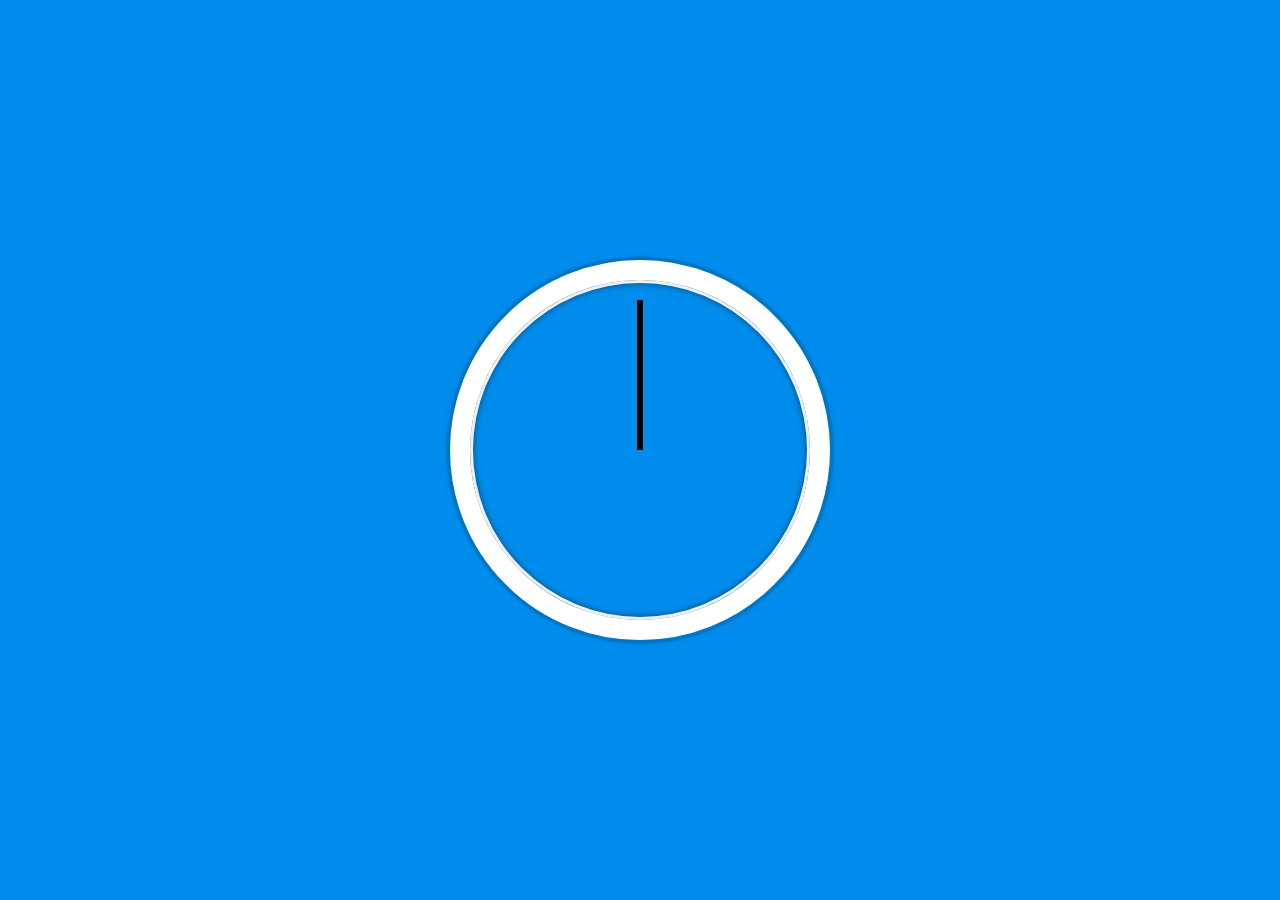
<file: 02-clock/index.html>
<!DOCTYPE html>
<html lang="en">
<head>
  <meta charset="UTF-8">
  <meta name="viewport" content="width=device-width, initial-scale=1.0">
  <title>JS + CSS Clock</title>
  <link rel="stylesheet" href="style.css">
  <link rel="icon" href="https://fav.farm/🔥" />
</head>
<body>


    <div class="clock">
      <div class="clock-face">
        <div class="hand hour-hand"></div>
        <div class="hand min-hand"></div>
        <div class="hand second-hand"></div>
      </div>
    </div>


 
  <script src="index.js"></script>
</body>
</html>
</file>
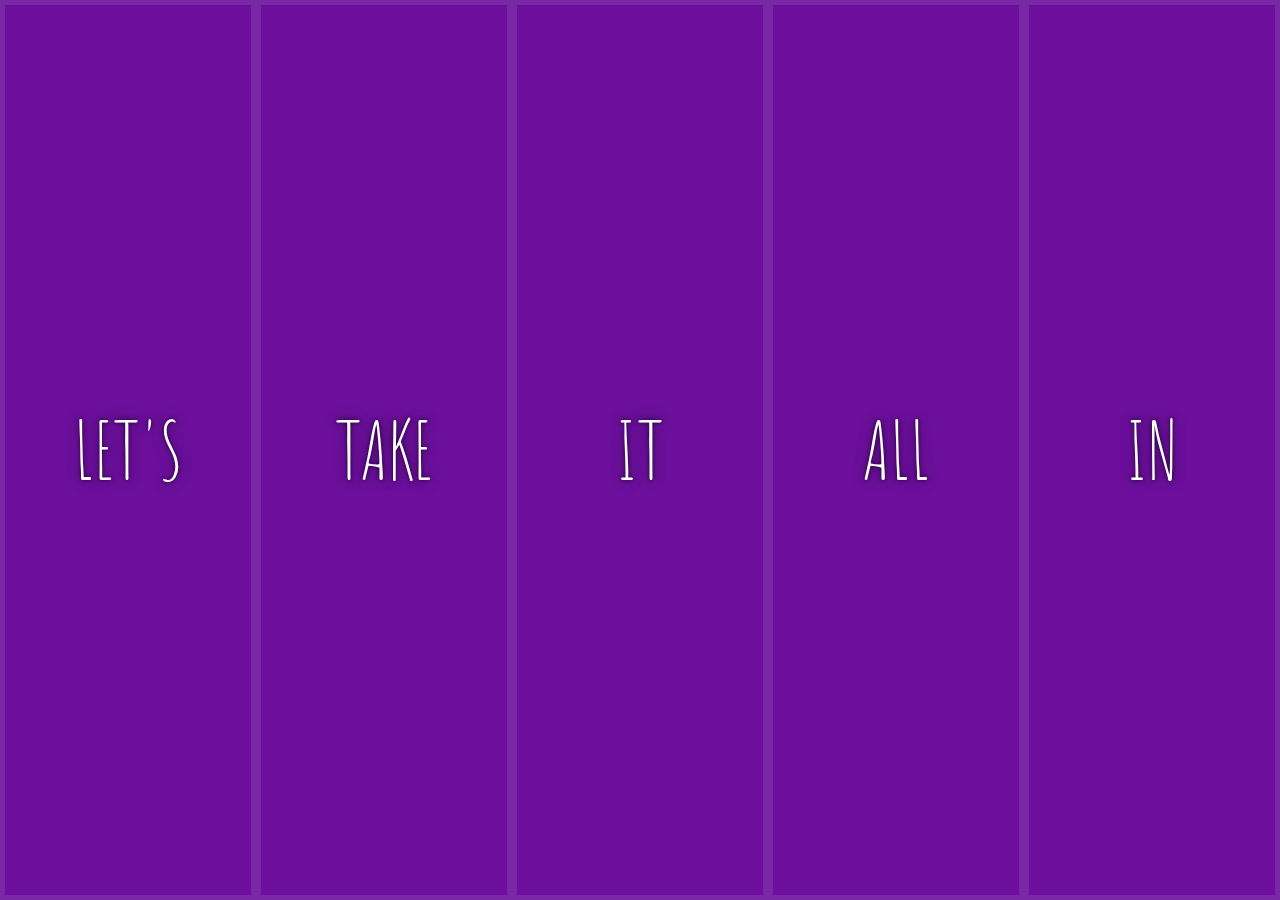
<file: 05 - Flex Panel Gallery/index.html>
<!DOCTYPE html>
<html lang="en">
<head>
  <meta charset="UTF-8">
  <meta name="viewport" content="width=device-width, initial-scale=1.0">
  <title>Flex Panels 💪</title>
  <link href='https://fonts.googleapis.com/css?family=Amatic+SC' rel='stylesheet' type='text/css'>
  <link rel="icon" href="https://fav.farm/🔥" />
  <link rel="stylesheet" href="index.css">
</head>
<body>
  


  <div class="panels">
    <div class="panel panel1">
      <p>Hey</p>
      <p>Let's</p>
      <p>Dance</p>
    </div>
    <div class="panel panel2">
      <p>Give</p>
      <p>Take</p>
      <p>Receive</p>
    </div>
    <div class="panel panel3">
      <p>Experience</p>
      <p>It</p>
      <p>Today</p>
    </div>
    <div class="panel panel4">
      <p>Give</p>
      <p>All</p>
      <p>You can</p>
    </div>
    <div class="panel panel5">
      <p>Life</p>
      <p>In</p>
      <p>Motion</p>
    </div>
  </div>

  <script src="index.js"></script>



</body>
</html>
</file>
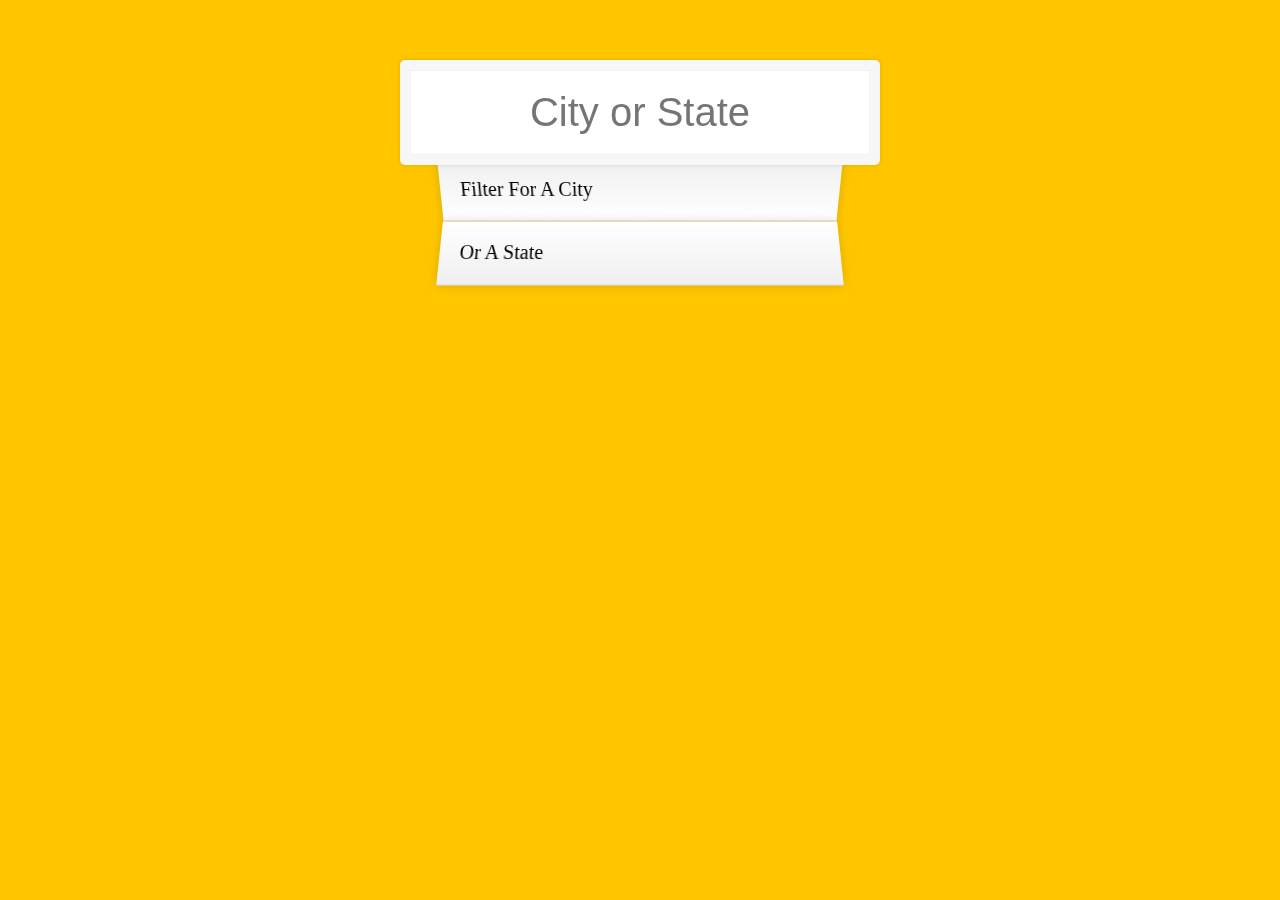
<file: 06 - Type Ahead/index.html>
<!DOCTYPE html>
<html lang="en">
<head>
  <meta charset="UTF-8">
  <meta name="viewport" content="width=device-width, initial-scale=1.0">
  <title>Type Ahead 👀</title>
  <link rel="stylesheet" href="style.css">
  <link rel="icon" href="https://fav.farm/🔥" />
</head>
<body>

  <form class="search-form">
    <input type="text" class="search" placeholder="City or State">
    <ul class="suggestions">
      <li>Filter for a city</li>
      <li>or a state</li>
    </ul>
  </form>
<script src="index.js"></script>
</body>
</html>
</file>
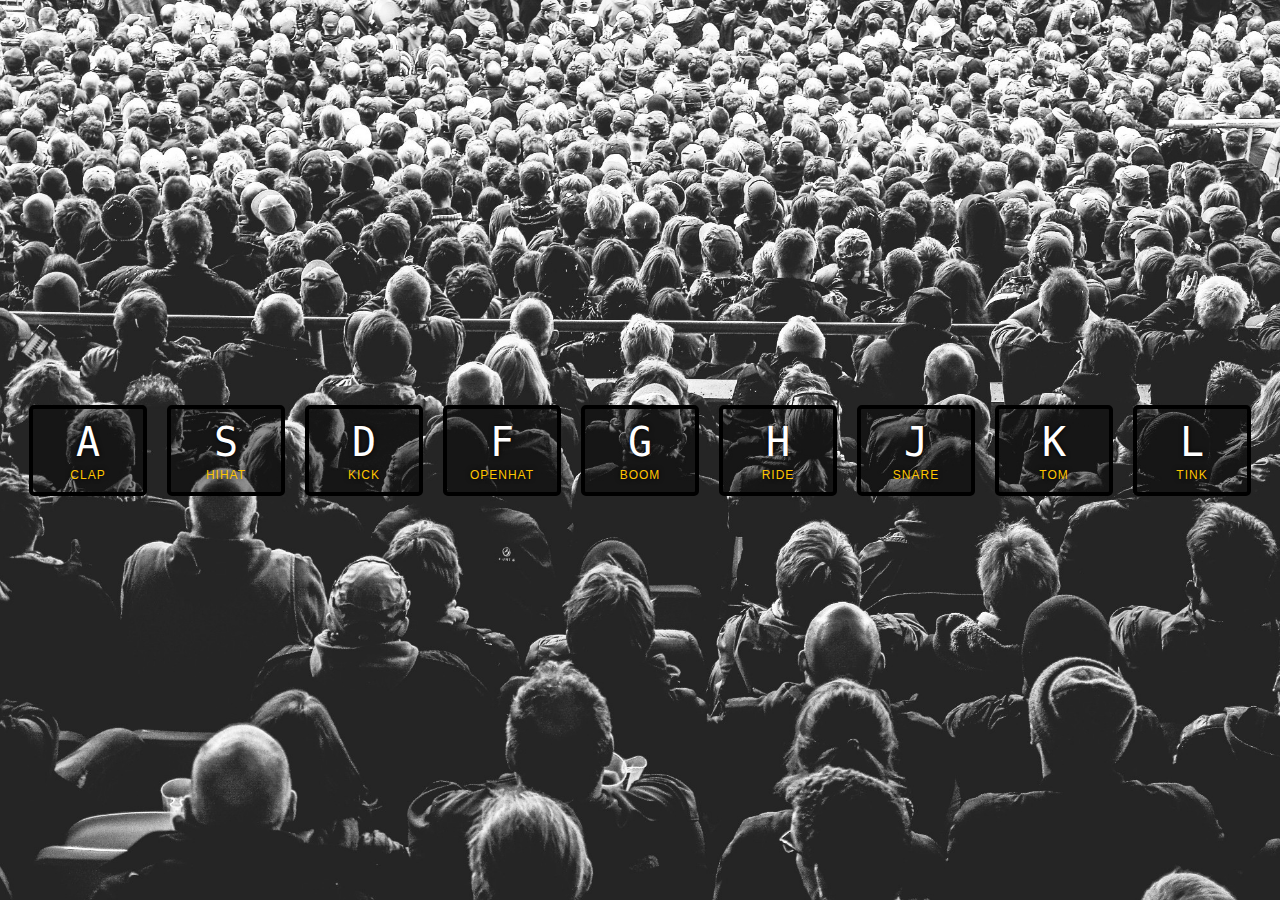
<file: drumkit-01/index.html>
<!DOCTYPE html>
<html lang="en">
  <head>
    <meta charset="UTF-8" />
    <meta name="viewport" content="width=device-width, initial-scale=1.0" />
    <title>JS Drum Kit</title>
    <link rel="stylesheet" href="style.css" />
    <link rel="icon" href="https://fav.farm/🔥" />
  </head>
  <body>
    <div class="keys">
      <div data-key="65" class="key">
        <kbd>A</kbd>
        <span class="sound">clap</span>
      </div>
      <div data-key="83" class="key">
        <kbd>S</kbd>
        <span class="sound">hihat</span>
      </div>
      <div data-key="68" class="key">
        <kbd>D</kbd>
        <span class="sound">kick</span>
      </div>
      <div data-key="70" class="key">
        <kbd>F</kbd>
        <span class="sound">openhat</span>
      </div>
      <div data-key="71" class="key">
        <kbd>G</kbd>
        <span class="sound">boom</span>
      </div>
      <div data-key="72" class="key">
        <kbd>H</kbd>
        <span class="sound">ride</span>
      </div>
      <div data-key="74" class="key">
        <kbd>J</kbd>
        <span class="sound">snare</span>
      </div>
      <div data-key="75" class="key">
        <kbd>K</kbd>
        <span class="sound">tom</span>
      </div>
      <div data-key="76" class="key">
        <kbd>L</kbd>
        <span class="sound">tink</span>
      </div>
    </div>

    <audio data-key="65" src="sounds/clap.wav"></audio>
    <audio data-key="83" src="sounds/hihat.wav"></audio>
    <audio data-key="68" src="sounds/kick.wav"></audio>
    <audio data-key="70" src="sounds/openhat.wav"></audio>
    <audio data-key="71" src="sounds/boom.wav"></audio>
    <audio data-key="72" src="sounds/ride.wav"></audio>
    <audio data-key="74" src="sounds/snare.wav"></audio>
    <audio data-key="75" src="sounds/tom.wav"></audio>
    <audio data-key="76" src="sounds/tink.wav"></audio>

    <script>

      function playSound(e){
        const audio = document.querySelector(`audio[data-key="${e.keyCode}"]`);
        const key = document.querySelector(`.key[data-key="${e.keyCode}"]`);
        if(!audio) return;
        audio.currentTime = 0;
        audio.play();
        key.classList.add("playing");
      }

      

      window.addEventListener("keydown", playSound);

      const keys = document.querySelectorAll(".key");
      keys.forEach((key) => key.addEventListener("click", function (e) {
        const keyCode = this.getAttribute("data-key");
        const audio = document.querySelector(`audio[data-key="${keyCode}"]`);
        if(!audio) return;
        audio.currentTime = 0;
        audio.play();
        key.classList.add("playing");
      }));

      keys.forEach((key) => key.addEventListener("transitionend", function (e) {
        if (e.propertyName !== "transform") return;
        key.classList.remove("playing");  //or this.classList.remove("playing");
      }));
      
      
      
      </script>
  </body>
</html>



<!-- learnt of the eventlistner transitionend, you can listen to when a transition has ended in order to execute something
 there is also animationend
 
 the audio.play() method-->
</file>
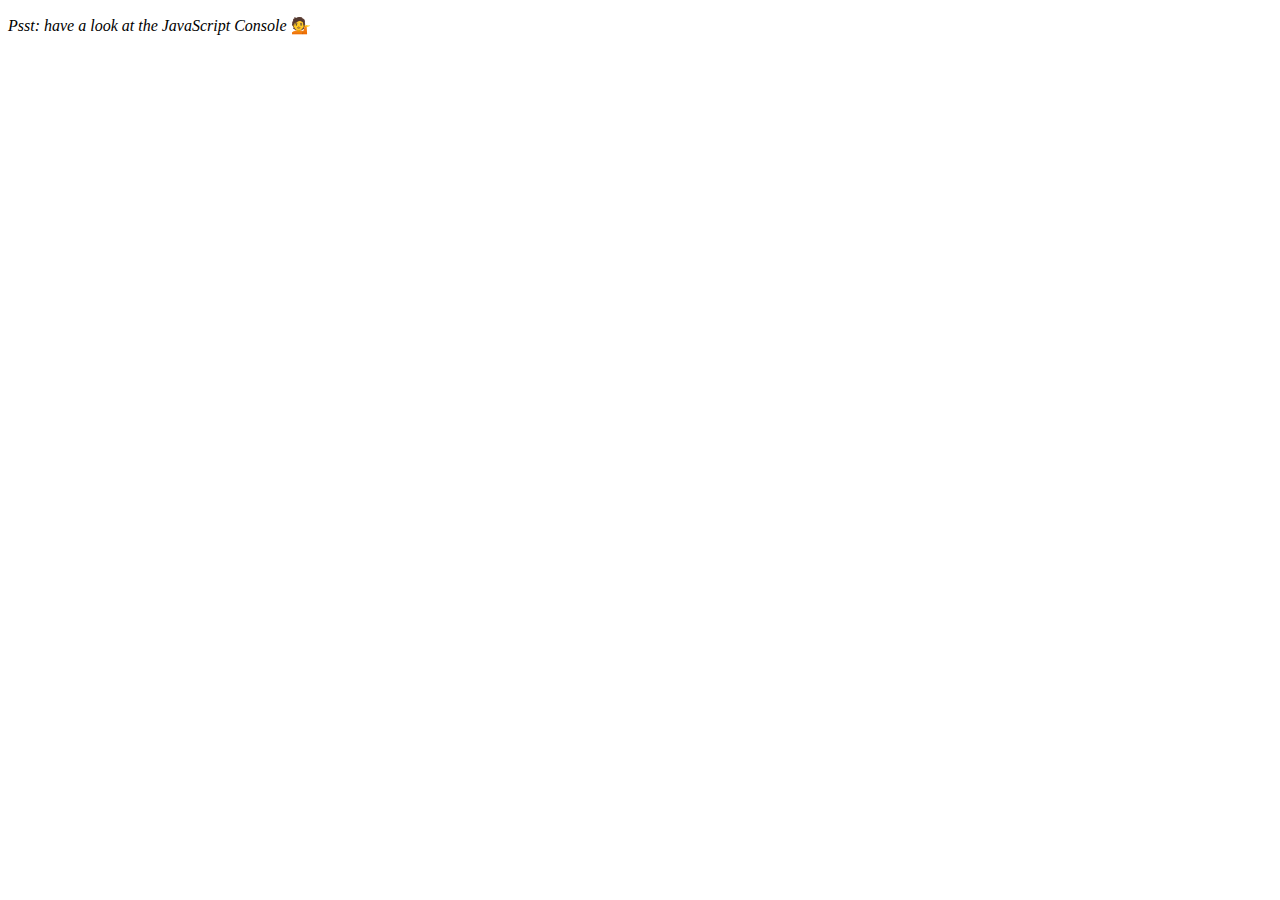
<file: 04 - Array Cardio Day 1/index-START.html>
<!DOCTYPE html>
<html lang="en">
<head>
  <meta charset="UTF-8">
  <meta name="viewport" content="width=device-width, initial-scale=1.0">
  <title>Array Cardio 💪</title>
  <link rel="icon" href="https://fav.farm/🔥" />
</head>
<body>
  <p><em>Psst: have a look at the JavaScript Console</em> 💁</p>
  <script src="index.js"></script>
</body>
</html>
</file>
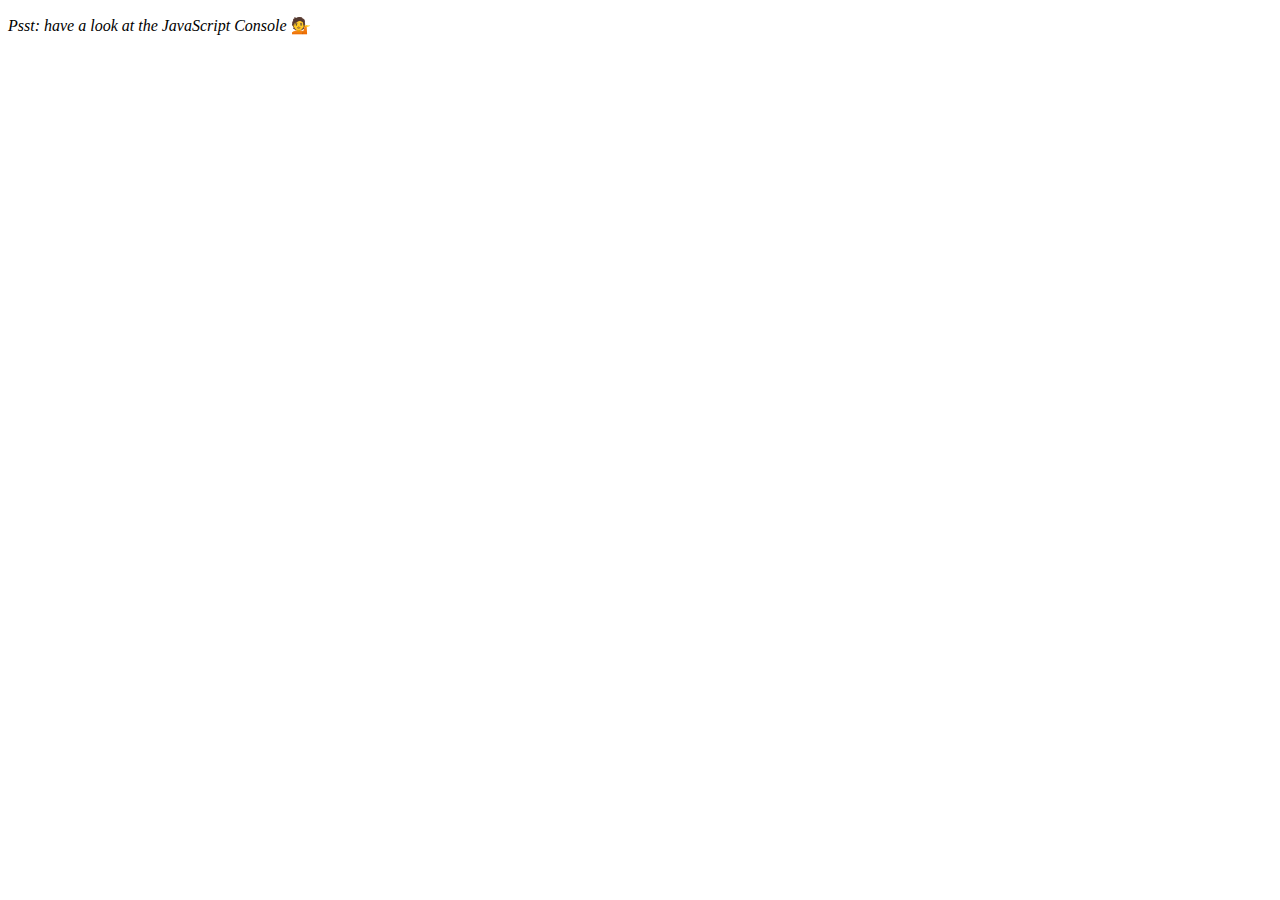
<file: 07 - Array Cardio Day 2/index-START.html>
<!DOCTYPE html>
<html lang="en">
<head>
  <meta charset="utf-8">
<meta name="viewport" content="width=device-width,initial-scale=1"> 
  <title>Array Cardio 💪💪</title>
  <link rel="icon" href="https://fav.farm/🔥" />
</head>
<body>
  <p><em>Psst: have a look at the JavaScript Console</em> 💁</p>
  <script>
    // ## Array Cardio Day 2

    const people = [
      { name: 'Wes', year: 1988 },
      { name: 'Kait', year: 1986 },
      { name: 'Irv', year: 1970 },
      { name: 'Lux', year: 2015 }
    ];

    const comments = [
      { text: 'Love this!', id: 523423 },
      { text: 'Super good', id: 823423 },
      { text: 'You are the best', id: 2039842 },
      { text: 'Ramen is my fav food ever', id: 123523 },
      { text: 'Nice Nice Nice!', id: 542328 }
    ];

    // Some and Every Checks
    
    // Array.prototype.some() // is at least one person 19 or older?
    
    const isAdult = people.some(person => {
      const currentYear = (new Date()).getFullYear();
      if(currentYear - person.year >= 19) {
        return true;
      }
    })

    console.log({isAdult})
    
    // Array.prototype.every() // is everyone 19 or older?

    const allAdult = people.every(person => {
      const currentYear = (new Date()).getFullYear();
      if(currentYear - person.year >= 19) {
        return true;
      }
    })

    console.log({allAdult})

    // Array.prototype.find()
    // Find is like filter, but instead returns just the one you are looking for
    // find the comment with the ID of 823423

    const comment = comments.find(comment => comment.id === 823423);
    console.log(comment);

    // Array.prototype.findIndex()
    // Find the comment with this ID
    const index = comments.findIndex(comment => comment.id === 823423);
    console.log(index);
    console.table(comments);

    // delete the comment with the ID of 823423
    // comments.splice(index, 1);
    const newComments = [
      ...comments.slice(0, index),
      ...comments.slice(index + 1)
    ];
    console.table(newComments);



  </script>
</body>
</html>
</file>
<file: 02-clock/style.css>
html {
  background: #018ded url(https://unsplash.it/1500/1000?image=881&blur=5);
  background-size: cover;
  font-family: "helvetica neue";
  text-align: center;
  font-size: 10px;
}

body {
  margin: 0;
  font-size: 2rem;
  display: flex;
  flex: 1;
  min-height: 100vh;
  align-items: center;
}

.clock {
  width: 30rem;
  height: 30rem;
  border: 20px solid white;
  border-radius: 50%;
  margin: 50px auto;
  position: relative;
  padding: 2rem;
  box-shadow: 0 0 0 4px rgba(0, 0, 0, 0.1), inset 0 0 0 3px #efefef,
    inset 0 0 10px black, 0 0 10px rgba(0, 0, 0, 0.2);
}

.clock-face {
  position: relative;
  width: 100%;
  height: 100%;
  transform: translateY(-3px); /* account for the height of the clock hands */
}

.hand {
  width: 50%;
  height: 6px;
  background: black;
  position: absolute;
  top: 50%;
  transform-origin: 100%;
  transform: rotate(90deg);
  transition: all 0.05s;
  transition-timing-function: cubic-bezier(0.1, 2.7, 0.58, 1);

}
</file>
<file: 05 - Flex Panel Gallery/index.css>
html {
      box-sizing: border-box;
      background: #ffc600;
      font-family: 'helvetica neue';
      font-size: 20px;
      font-weight: 200;
    }

    body {
      margin: 0;
    }

    *, *:before, *:after {
      box-sizing: inherit;
    }

    .panels {
      min-height: 100vh;
      overflow: hidden;
      display: flex;

    }

    .panel {
      background: #6B0F9C;
      box-shadow: inset 0 0 0 5px rgba(255,255,255,0.1);
      color: white;
      text-align: center;
      align-items: center;
      /* Safari transitionend event.propertyName === flex */
      /* Chrome + FF transitionend event.propertyName === flex-grow */
      transition:
        font-size 0.7s cubic-bezier(0.61,-0.19, 0.7,-0.11),
        flex 0.7s cubic-bezier(0.61,-0.19, 0.7,-0.11),
        background 0.2s;
      font-size: 20px;
      background-size: cover;
      background-position: center;
      display: flex;
      justify-content: center;
      align-items: center;
      flex: 1;
      flex-direction: column;
    }

    .panel > *:first-child {
      transform: translateY(-100%);
    }

    .panel.open-active > *:first-child {
      transform: translateY(0);
    }

    .panel.open-active > *:last-child {
      transform: translateY(0);
    }

    .panel > *:last-child {
      transform: translateY(100%);
    }

    .panel1 { background-image:url(https://media.istockphoto.com/id/1428401936/photo/beautifull-background-on-a-christmas-theme-with-snowdrifts-snowfall-and-a-blurred-background.jpg?s=612x612&w=is&k=20&c=-EbUjdG6Ty8xjylzQ-2cVkulyJp7OaPEnccbq6NBG-s=); }
    .panel2 { background-image:url(https://media.istockphoto.com/id/1127245421/photo/woman-hands-praying-for-blessing-from-god-on-sunset-background.jpg?s=1024x1024&w=is&k=20&c=faoiFapQkhucuLuor9gBnblJ4KJpqvEgariqalvzRas=); }
    .panel3 { background-image:url(https://images.unsplash.com/photo-1465188162913-8fb5709d6d57?ixlib=rb-0.3.5&q=80&fm=jpg&crop=faces&cs=tinysrgb&w=1500&h=1500&fit=crop&s=967e8a713a4e395260793fc8c802901d); }
    .panel4 { background-image:url(https://media.istockphoto.com/id/1157179682/photo/close-up-of-a-red-fox-lying-under-a-tree.jpg?s=612x612&w=is&k=20&c=FxMXk0h40sfs9PGrLpeKEPVVPdWKD2UxEzj2-1yaeuQ=); }
    .panel5 { background-image:url(https://media.istockphoto.com/id/1545604498/photo/northern-lights-in-the-sky-tromso-norway.jpg?s=612x612&w=is&k=20&c=GAw_7jteASj1zN-3gv5yoJB5LRJQjEkXKG_FFsUzBNI=); }

    /* Flex Children */
    .panel > * {
      margin: 0;
      width: 100%;
      transition: transform 0.5s;
      flex: 1 0 auto;
      display: flex;
      justify-content: center;
      align-items: center;
    }

    .panel p {
      text-transform: uppercase;
      font-family: 'Amatic SC', cursive;
      text-shadow: 0 0 4px rgba(0, 0, 0, 0.72), 0 0 14px rgba(0, 0, 0, 0.45);
      font-size: 2em;
    }

    .panel p:nth-child(2) {
      font-size: 4em;
    }

    .panel.open {
        flex: 5;
      font-size: 40px;
    }

    .cta{
        color: white;
        text-decoration: none;
    }
</file>
<file: 06 - Type Ahead/style.css>
html {
  box-sizing: border-box;
  background: #ffc600;
  font-family: 'helvetica neue';
  font-size: 20px;
  font-weight: 200;
}

*, *:before, *:after {
  box-sizing: inherit;
}

input {
  width: 100%;
  padding: 20px;
}

.search-form {
  max-width: 400px;
  margin: 50px auto;
}

input.search {
  margin: 0;
  text-align: center;
  outline: 0;
  border: 10px solid #F7F7F7;
  width: 120%;
  left: -10%;
  position: relative;
  top: 10px;
  z-index: 2;
  border-radius: 5px;
  font-size: 40px;
  box-shadow: 0 0 5px rgba(0, 0, 0, 0.12), inset 0 0 2px rgba(0, 0, 0, 0.19);
}

.suggestions {
  margin: 0;
  padding: 0;
  position: relative;
  /* perspective: 20px; */
}

.suggestions li {
  background: white;
  list-style: none;
  border-bottom: 1px solid #D8D8D8;
  box-shadow: 0 0 10px rgba(0, 0, 0, 0.14);
  margin: 0;
  padding: 20px;
  transition: background 0.2s;
  display: flex;
  justify-content: space-between;
  text-transform: capitalize;
}

.suggestions li:nth-child(even) {
  transform: perspective(100px) rotateX(3deg) translateY(2px) scale(1.001);
  background: linear-gradient(to bottom,  #ffffff 0%,#EFEFEF 100%);
}

.suggestions li:nth-child(odd) {
  transform: perspective(100px) rotateX(-3deg) translateY(3px);
  background: linear-gradient(to top,  #ffffff 0%,#EFEFEF 100%);
}

span.population {
  font-size: 15px;
}

.hl {
  background: #ffc600;
}
</file>
<file: drumkit-01/style.css>
html {
  font-size: 10px;
  background: url('./background.jpg') bottom center;
  background-size: cover;
}

body,html {
  margin: 0;
  padding: 0;
  font-family: sans-serif;
}

.keys {
  display: flex;
  flex: 1;
  min-height: 100vh;
  align-items: center;
  justify-content: center;
}

.key {
  border: .4rem solid black;
  border-radius: .5rem;
  margin: 1rem;
  font-size: 1.5rem;
  padding: 1rem .5rem;
  transition: all .07s ease;
  width: 10rem;
  text-align: center;
  color: white;
  background: rgba(0,0,0,0.4);
  text-shadow: 0 0 .5rem black;
}

.playing {
  transform: scale(1.1);
  border-color: #ffc600;
  box-shadow: 0 0 1rem #ffc600;
}

kbd {
  display: block;
  font-size: 4rem;
}

.sound {
  font-size: 1.2rem;
  text-transform: uppercase;
  letter-spacing: .1rem;
  color: #ffc600;
}
</file>
